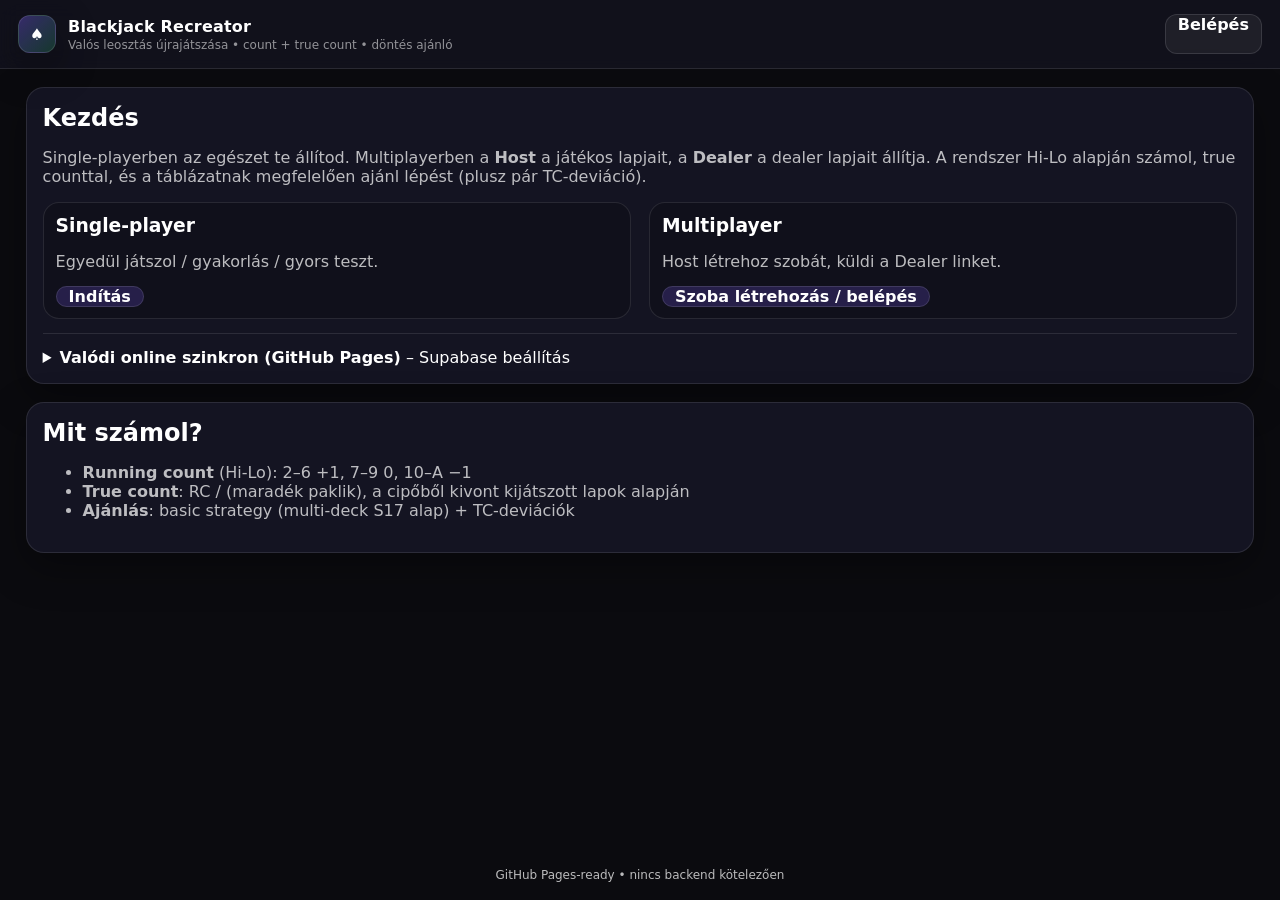
<file: index.html>
<!doctype html>
<html lang="hu">
<head>
  <meta charset="utf-8"/>
  <meta name="viewport" content="width=device-width,initial-scale=1"/>
  <title>Blackjack Recreator</title>
  <link rel="stylesheet" href="./assets/styles.css"/>
</head>
<body>
  <div class="app-shell">
    <header class="topbar">
      <div class="brand">
        <div class="logo">♠</div>
        <div>
          <div class="title">Blackjack Recreator</div>
          <div class="subtitle">Valós leosztás újrajátszása • count + true count • döntés ajánló</div>
        </div>
      </div>
      <a class="btn ghost" href="./room.html">Belépés</a>
    </header>

    <main class="container">
      <section class="card">
        <h2>Kezdés</h2>
        <p class="muted">
          Single-playerben az egészet te állítod. Multiplayerben a <b>Host</b> a játékos lapjait,
          a <b>Dealer</b> a dealer lapjait állítja. A rendszer Hi‑Lo alapján számol, true counttal,
          és a táblázatnak megfelelően ajánl lépést (plusz pár TC‑deviáció).
        </p>

        <div class="grid2">
          <div class="mini">
            <h3>Single-player</h3>
            <p class="muted">Egyedül játszol / gyakorlás / gyors teszt.</p>
            <a class="btn" href="./room.html#mode=single">Indítás</a>
          </div>
          <div class="mini">
            <h3>Multiplayer</h3>
            <p class="muted">Host létrehoz szobát, küldi a Dealer linket.</p>
            <a class="btn" href="./room.html#mode=multi">Szoba létrehozás / belépés</a>
          </div>
        </div>

        <hr class="sep"/>

        <details>
          <summary><b>Valódi online szinkron (GitHub Pages)</b> – Supabase beállítás</summary>
          <p class="muted">
            GitHub Pages statikus, ezért a valós idejű multiplayerhez kell egy realtime szolgáltatás.
            A kód támogatja a Supabase Realtime Broadcastot (ingyenes csomag is elég).
          </p>
          <ol class="muted">
            <li>Hozz létre Supabase projektet.</li>
            <li>Project Settings → API: másold ki az <b>Project URL</b> és <b>anon key</b>-t.</li>
            <li>Room oldalon → <b>Realtime</b> panel → illeszd be (localStorage-be menti).</li>
          </ol>
          <p class="muted">Ha nincs Supabase, akkor is megy single-player, és van manuális “state copy/paste” szinkron.</p>
        </details>
      </section>

      <section class="card">
        <h2>Mit számol?</h2>
        <ul class="muted">
          <li><b>Running count</b> (Hi‑Lo): 2–6 +1, 7–9 0, 10–A −1</li>
          <li><b>True count</b>: RC / (maradék paklik), a cipőből kivont kijátszott lapok alapján</li>
          <li><b>Ajánlás</b>: basic strategy (multi‑deck S17 alap) + TC‑deviációk</li>
        </ul>
      </section>
    </main>

    <footer class="footer">
      <span class="muted">GitHub Pages-ready • nincs backend kötelezően</span>
    </footer>
  </div>
</body>
</html>
</file>
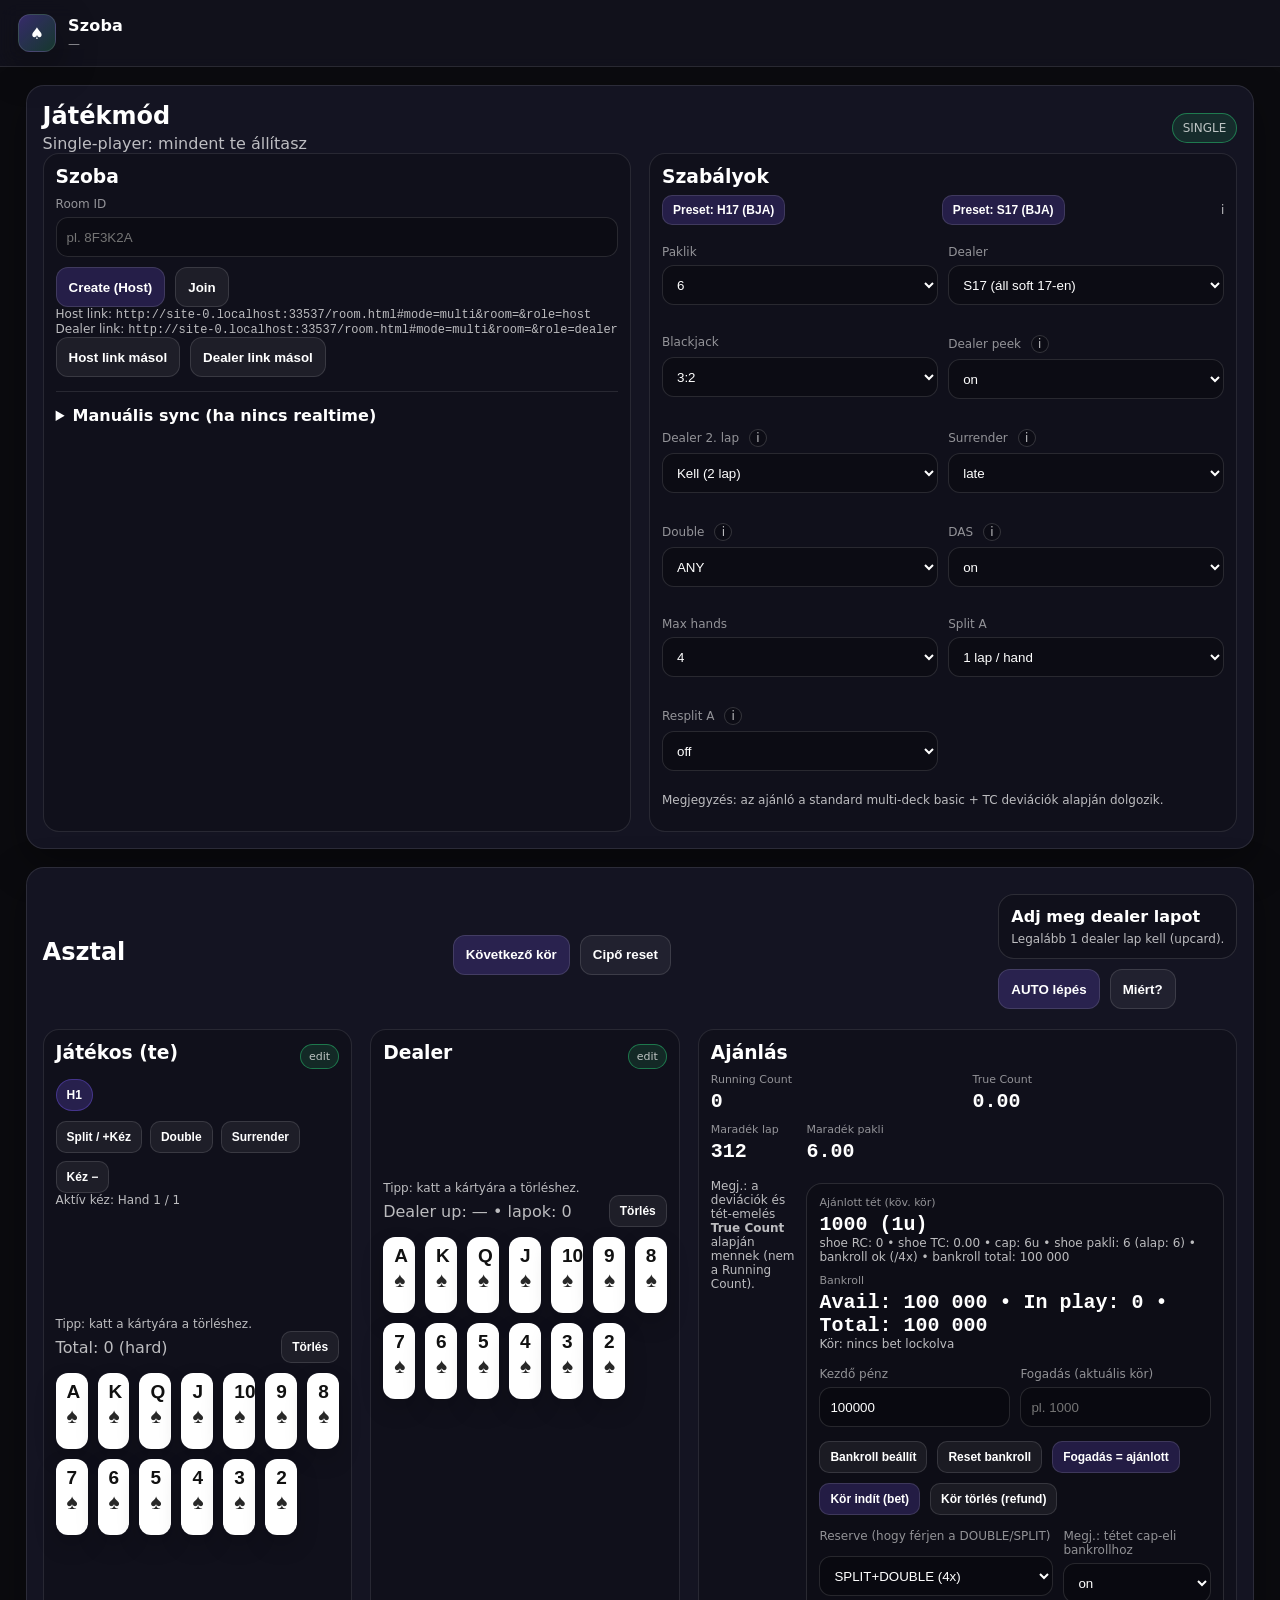
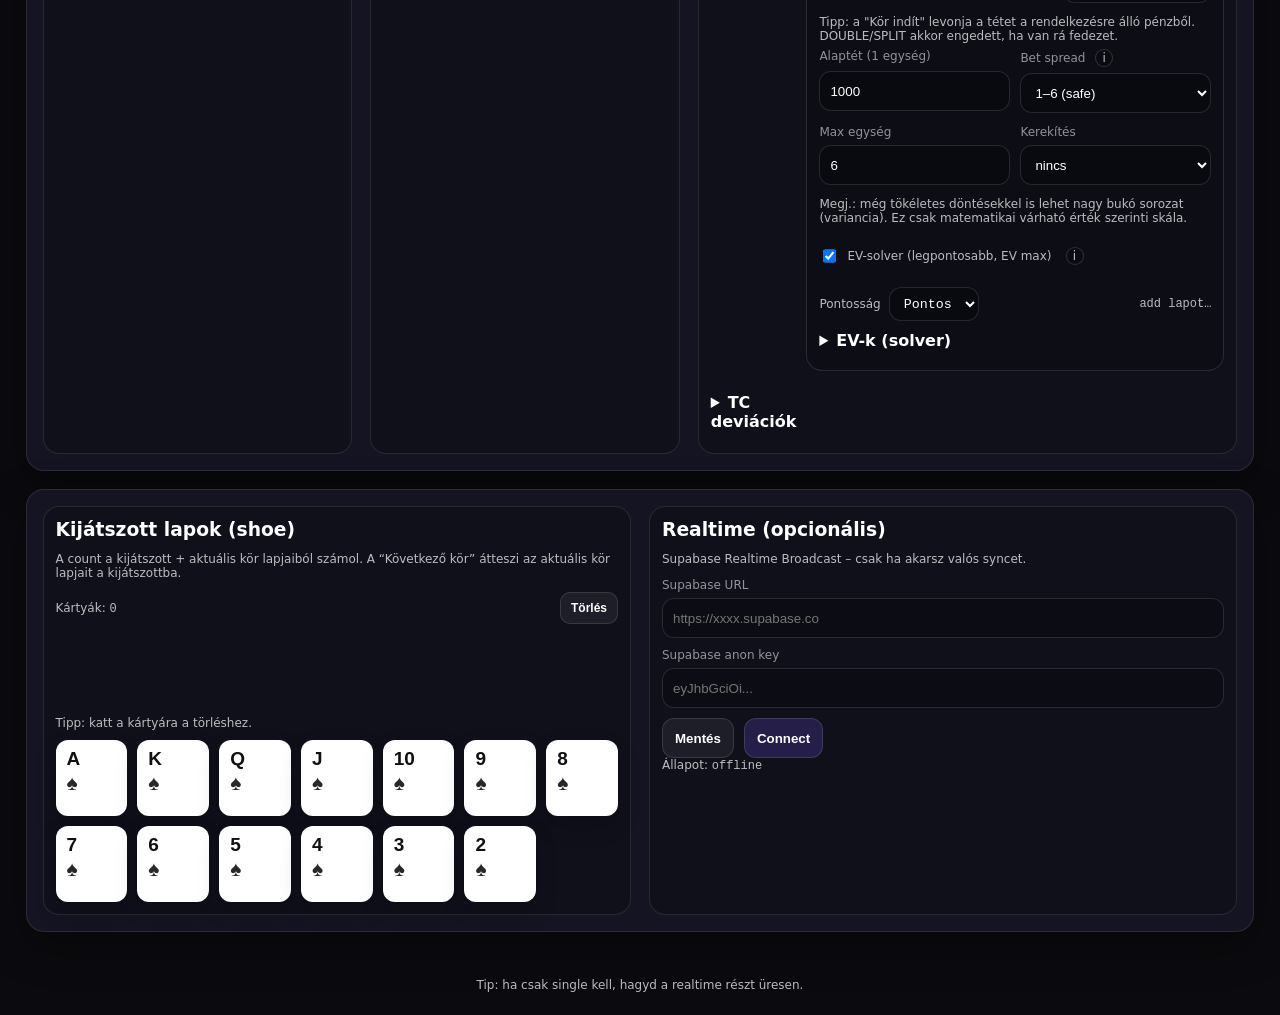
<file: room.html>
<!doctype html>
<html lang="hu">
<head>
  <meta charset="utf-8"/>
  <meta name="viewport" content="width=device-width,initial-scale=1"/>
  <title>Blackjack Recreator • Room</title>
  <link rel="stylesheet" href="./assets/styles.css"/>
</head>
<body>
  <div class="app-shell">
    <header class="topbar">
      <div class="brand">
        <a class="logo" href="./index.html" title="Vissza">♠</a>
        <div>
          <div class="title">Szoba</div>
          <div class="subtitle" id="roomSub">—</div>
        </div>
      </div>

      </header>

    <main class="container">
      <section class="card">
        <div class="row-between">
          <div>
            <h2 class="h2">Játékmód</h2>
            <div class="muted" id="modeLine">—</div>
          </div>
          <div class="pill" id="rolePill">ROLE</div>
        </div>

        <div class="grid2">
          <div class="mini">
            <h3>Szoba</h3>
            <div class="field">
              <label>Room ID</label>
              <input id="roomId" placeholder="pl. 8F3K2A" maxlength="12"/>
            </div>

            <div class="row">
              <button class="btn" id="btnCreateRoom">Create (Host)</button>
              <button class="btn ghost" id="btnJoinRoom">Join</button>
            </div>

            <div class="muted small">
              Host link: <span class="mono" id="hostLink">—</span><br/>
              Dealer link: <span class="mono" id="dealerLink">—</span>
            </div>

            <div class="row">
              <button class="btn ghost" id="btnCopyHost">Host link másol</button>
              <button class="btn ghost" id="btnCopyDealer">Dealer link másol</button>
            </div>

            <hr class="sep"/>

            <details>
              <summary><b>Manuális sync (ha nincs realtime)</b></summary>
              <p class="muted">Copy/Paste állapot – gyors, ha nincs Supabase.</p>
              <div class="row">
                <button class="btn ghost" id="btnCopyState">State copy</button>
                <button class="btn ghost" id="btnPasteState">State paste</button>
              </div>
              <textarea class="mono area" id="stateArea" placeholder="Ide jön a state JSON…"></textarea>
            </details>
          </div>

          <div class="mini">
            <h3>Szabályok</h3>

            <div class="row-between" style="gap:8px; margin:6px 0 10px;">
              <button class="btn tiny" id="presetH17">Preset: H17 (BJA)</button>
              <button class="btn tiny" id="presetS17">Preset: S17 (BJA)</button>
              <span class="muted small" title="A szimulátorod szabályait állítsd ide, különben eltérés lesz.">i</span>
            </div>

            <div class="gridRules">
              <div class="field">
                <label>Paklik</label>
                <select id="ruleDecks">
                  <option>1</option><option>2</option><option>4</option><option selected>6</option><option>8</option>
                </select>
              </div>
              <div class="field">
                <label>Dealer</label>
                <select id="ruleDealer17">
                  <option value="S17" selected>S17 (áll soft 17-en)</option>
                  <option value="H17">H17 (húz soft 17-re)</option>
                </select>
              </div>
              <div class="field">
                <label>Blackjack</label>
                <select id="ruleBjPay">
                  <option value="3:2" selected>3:2</option>
                  <option value="6:5">6:5</option>
                </select>
              </div>
              <div class="field">
                <label>Dealer peek <span class="helpIcon" title="Peek = a dealer A/10 upcardnál belenéz, van-e blackjack. Ha van, azonnal vége; ha nincs, akkor a döntéseid már úgy számolhatók, hogy nincs dealer BJ.">i</span></label>
                <select id="rulePeek">
                  <option value="on" selected>on</option>
                  <option value="off">off</option>
                </select>
              </div>
              <div class="field">
                <label>Dealer 2. lap <span class="helpIcon" title="Ha BJ-nél a dealer nem kap 2. lapot (nincs hole card), állítsd BJ-nél elég 1-re. Így a kör lezárható 1 dealer lappal, ha minden hand már eldőlt (BJ / bust / surrender). A/10 upcardnál Peek OFF esetén továbbra is kérni fogja a 2. lapot (dealer BJ ellenőrzés).">i</span></label>
                <select id="ruleDealerHoleReq">
                  <option value="require" selected>Kell (2 lap)</option>
                  <option value="bj-ok">BJ-nél elég 1</option>
                </select>
              </div>

              <div class="field">
                <label>Surrender <span class="helpIcon" title="Late surrender: ha engedett, a handet fél tétért feladod (R). Ha nincs, a táblázat szerinti hit/stand jön.">i</span></label>
                <select id="ruleSurrender">
                  <option value="off">off</option>
                  <option value="late" selected>late</option>
                  <option value="early">early</option>
                </select>
              </div>
              <div class="field">
                <label>Double <span class="helpIcon" title="Duplázás: csak az első 2 lapból lehet, és utána 1 lap jön. Itt állítod, milyen összegnél engedi a ház.">i</span></label>
                <select id="ruleDouble">
                  <option value="any" selected>ANY</option>
                  <option value="9-11">9–11</option>
                  <option value="10-11">10–11</option>
                  <option value="custom">Custom…</option>
                </select>
                <div class="helpText" id="doubleCustomWrap" style="display:none;margin-top:8px">
                  <div class="row">
                    <input id="ruleDoubleCustom" placeholder="pl. 9-11 vagy 10,11" style="flex:1;min-width:180px" />
                  </div>
                  <div class="helpText">Tipp: írhatsz tartományt (9-11) vagy listát (9,10,11).</div>
                </div>
              </div>
              <div class="field">
                <label>DAS <span class="helpIcon" title="DAS = Double After Split: split után is enged duplázni. Ez pár döntést megváltoztat (pl. 4-4 vs 5-6).">i</span></label>
                <select id="ruleDAS">
                  <option value="on" selected>on</option>
                  <option value="off">off</option>
                </select>
              </div>
              <div class="field">
                <label>Max hands</label>
                <select id="ruleMaxHands">
                  <option>2</option><option selected>4</option><option>6</option><option>8</option>
                </select>
              </div>
              <div class="field">
                <label>Split A</label>
                <select id="ruleSplitA">
                  <option value="one" selected>1 lap / hand</option>
                  <option value="free">normál</option>
                </select>
              </div>
              <div class="field">
                <label>Resplit A <span class="helpIcon" title="Resplit A = ha A-A split után újra A jön, engedi-e újra splitelni.">i</span></label>
                <select id="ruleResplitA">
                  <option value="off" selected>off</option>
                  <option value="on">on</option>
                </select>
              </div>
            </div>
            <p class="muted small">Megjegyzés: az ajánló a standard multi‑deck basic + TC deviációk alapján dolgozik.</p>
          </div>
        </div>
      </section>

      <section class="card">
        <div class="row-between">
          <h2>Asztal</h2>
          <div class="actionRow">
            <button class="btn" id="btnNewRound">Következő kör</button>
            <button class="btn ghost" id="btnResetShoe">Cipő reset</button>
          </div>
          <div class="recTop">
            <div class="rec" id="recBox">
              <div class="recTitle">—</div>
              <div class="recDetail muted" id="recDetail">Adj meg lapokat…</div>
            </div>

            <div class="row recBtns">
              <button class="btn" id="btnAuto">AUTO lépés</button>
              <button class="btn ghost" id="btnExplain">Miért?</button>
            </div>
          </div>

        </div>
        <div class="grid3">
          <div class="mini">
            <div class="row-between">
              <h3>Játékos (te)</h3>
              <span class="pill small" id="playerLock">edit</span>
            </div>

            <div class="row-between" style="margin-top:8px; gap:10px; align-items:center;">
              <div class="handTabs" id="handTabs"></div>
              <div class="row" style="gap:8px;">
                <button class="btn ghost small" id="btnSplitHand" type="button">Split / +Kéz</button>
                <button class="btn ghost small" id="btnToggleDouble" type="button" title="Double jelölés + bet">Double</button>
                <button class="btn ghost small" id="btnToggleSurrender" type="button" title="Surrender jelölés">Surrender</button>
                <button class="btn ghost small" id="btnRemoveHand" type="button">Kéz −</button>
              </div>
            </div>
            <div class="muted small" id="handHint">Aktív kéz: Hand 1</div>

            <div class="hand" id="playerHand"></div>
            <div class="muted small" id="playerHandNote">Tipp: katt a kártyára a törléshez.</div>
            <div class="row-between">
              <div class="muted" id="playerTotal">Total: —</div>
              <div class="row">
                <button class="btn ghost small" id="btnPlayerClear">Törlés</button>
              </div>
            </div>

            <div class="picker" id="playerPicker"></div>
          </div>

          <div class="mini">
            <div class="row-between">
              <h3>Dealer</h3>
              <span class="pill small" id="dealerLock">edit</span>
            </div>

            <div class="hand" id="dealerHand"></div>
            <div class="muted small" id="dealerHandNote">Tipp: katt a kártyára a törléshez.</div>
            <div class="row-between">
              <div class="muted" id="dealerTotal">Dealer: —</div>
              <div class="row">
                <button class="btn ghost small" id="btnDealerClear">Törlés</button>
              </div>
            </div>

            <div class="picker" id="dealerPicker"></div>
</div>

          <div class="mini">
            <h3>Ajánlás</h3>
            <div class="kpi">
              <div>
                <div class="kpiTitle">Running Count</div>
                <div class="kpiVal mono" id="rcOut">0</div>
              </div>
              <div>
                <div class="kpiTitle">True Count</div>
                <div class="kpiVal mono" id="tcOut">0.00</div>
              </div>
            </div>

            <div class="kpi">
              <div>
                <div class="kpiTitle">Maradék lap</div>
                <div class="kpiVal mono" id="remCardsOut">—</div>
              </div>
              <div>
                <div class="kpiTitle">Maradék pakli</div>
                <div class="kpiVal mono" id="remDecksOut">—</div>
              </div>
            <div class="muted small" style="margin:6px 0 10px;">Megj.: a deviációk és tét-emelés <b>True Count</b> alapján mennek (nem a Running Count).</div>

            <div class="betPanel">
              <div class="row-between" style="gap:10px; align-items:flex-end;">
                <div>
                  <div class="kpiTitle">Ajánlott tét (köv. kör)</div>
                  <div class="kpiVal mono" id="betOut">—</div>
                  <div class="muted small" id="betMeta">—</div>

                  <div class="bankPanel" style="margin-top:10px;">
                    <div class="row-between" style="gap:10px; align-items:flex-end;">
                      <div>
                        <div class="kpiTitle">Bankroll</div>
                        <div class="kpiVal mono" id="bankOut">—</div>
                        <div class="muted small" id="bankMeta">—</div>
                      </div>
                    </div>

                    <div class="gridRules betGrid" style="margin-top:10px;">
                      <div class="field">
                        <label>Kezdő pénz</label>
                        <input id="bankStart" type="number" min="0" step="1" placeholder="pl. 100000"/>
                      </div>
                      <div class="field">
                        <label>Fogadás (aktuális kör)</label>
                        <input id="roundBet" type="number" min="0" step="1" placeholder="pl. 1000"/>
                      </div>
                    </div>

                    <div class="row" style="margin-top:8px;">
                      <button class="btn ghost small" id="btnBankSet" type="button">Bankroll beállít</button>
                      <button class="btn ghost small" id="btnBankReset" type="button">Reset bankroll</button>
                      <button class="btn small" id="btnUseRecBet" type="button">Fogadás = ajánlott</button>
                      <button class="btn small" id="btnStartRound" type="button">Kör indít (bet)</button>
                      <button class="btn ghost small" id="btnCancelRound" type="button">Kör törlés (refund)</button>
                    </div>

                    <div class="gridRules betGrid" style="margin-top:8px;">
                      <div class="field">
                        <label>Reserve (hogy férjen a DOUBLE/SPLIT)</label>
                        <select id="reserveMode">
                          <option value="1">nincs (1x)</option>
                          <option value="2">DOUBLE-hoz (2x)</option>
                          <option value="4" selected>SPLIT+DOUBLE (4x)</option>
                          <option value="max">max hands + double (2×max)</option>
                        </select>
                      </div>
                      <div class="field">
                        <label>Megj.: tétet cap-eli bankrollhoz</label>
                        <select id="bankCap">
                          <option value="on" selected>on</option>
                          <option value="off">off</option>
                        </select>
                      </div>
                    </div>

                    <div class="muted small" style="margin-top:6px;">Tipp: a "Kör indít" levonja a tétet a rendelkezésre álló pénzből. DOUBLE/SPLIT akkor engedett, ha van rá fedezet.</div>
                  </div>
                </div>
              </div>

              <div class="gridRules betGrid">
                <div class="field">
                  <label>Alaptét (1 egység)</label>
                  <input id="betBase" type="number" min="0" step="1" placeholder="pl. 1000"/>
                </div>
                <div class="field">
                  <label>Bet spread <span class="helpIcon" title="Tét skála True Count alapján. 1–6 = óvatosabb, 1–10 = agresszívebb. A TC-t a kijátszott (shoe) lapokból számolja, tehát ez a következő körre vonatkozik.">i</span></label>
                  <select id="betRamp">
                    <option value="1-6" selected>1–6 (safe)</option>
                    <option value="1-10">1–10 (aggró)</option>
                    <option value="custom">Custom…</option>
                  </select>
                </div>
              </div>

              <div class="field" id="betCustomWrap" style="display:none">
                <label>Custom (tc:egység)</label>
                <input id="betCustom" placeholder="pl. 0:1,1:2,2:4,3:6,4:8,5:10"/>
                <div class="helpText">A TC-t lefelé kerekítjük egészre. Mindig a legnagyobb tc-kulcsot használja, ami ≤ aktuális TC.</div>
              </div>

              <div class="gridRules betGrid">
                <div class="field">
                  <label>Max egység</label>
                  <input id="betCap" type="number" min="1" step="1" placeholder="pl. 6"/>
                </div>
                <div class="field">
                  <label>Kerekítés</label>
                  <select id="betRound">
                    <option value="0" selected>nincs</option>
                    <option value="10">10-re</option>
                    <option value="100">100-ra</option>
                    <option value="1000">1000-re</option>
                  </select>
                </div>
              </div>

              <p class="muted small" style="margin:6px 0 0">Megj.: még tökéletes döntésekkel is lehet nagy bukó sorozat (variancia). Ez csak matematikai várható érték szerinti skála.</p>
            <div class="row-between" style="margin:8px 0 10px; gap:8px; align-items:center;">
              <label class="muted small" style="display:flex; gap:8px; align-items:center;">
                <input type="checkbox" id="useSolver" checked>
                EV-solver (legpontosabb, EV max)
                <span class="helpIcon" title="EV-solver: az aktuális handhez kiszámolja az összes lehetséges húzást a maradék cipőből, és a legnagyobb EV-t ajánlja. Ha túl nagy a fa, automatikus gyors (approx) módra vált. Split EV közelítés lehet.">i</span>
              </label>
              <div class="row" style="gap:8px; align-items:center;">
                <label class="muted small">Pontosság</label>
                <select id="solverPrecision" class="mono" style="height:34px; padding:0 10px;">
                  <option value="500000">Gyors</option>
                  <option value="2000000" selected>Pontos</option>
                  <option value="8000000">Ultra</option>
                  <option value="20000000">Brutál</option>
                </select>
              </div>
              <span class="muted small mono" id="solverStatus">—</span>
            </div>

            <details id="evDetails" style="margin:0 0 8px;">
              <summary><b>EV-k (solver)</b> <span class="muted small" id="evHint"></span></summary>
              <div class="muted small mono" id="evOut" style="white-space:pre-line; margin-top:8px;">—</div>
            </details>

            </div>
<details>
              <summary><b>TC deviációk</b></summary>
              <ul class="muted small" id="devList"></ul>
            </details>
          </div>
        </div>
      </section>

      <section class="card">
        <div class="grid2">
          <div class="mini">
            <h3>Kijátszott lapok (shoe)</h3>
            <p class="muted small">A count a kijátszott + aktuális kör lapjaiból számol. A “Következő kör” átteszi az aktuális kör lapjait a kijátszottba.</p>

            <div class="row-between">
              <div class="muted small">Kártyák: <span class="mono" id="seenCount">0</span></div>
              <div class="row">
                <button class="btn ghost small" id="btnSeenClear">Törlés</button>
              </div>
            </div>

            <div class="seen" id="seenList"></div>
            <div class="muted small" id="seenNote">Tipp: katt a kártyára a törléshez.</div>
            <div class="picker" id="seenPicker"></div>
          </div>

          <div class="mini">
            <h3>Realtime (opcionális)</h3>
            <p class="muted small">Supabase Realtime Broadcast – csak ha akarsz valós syncet.</p>

            <div class="field">
              <label>Supabase URL</label>
              <input id="sbUrl" placeholder="https://xxxx.supabase.co"/>
            </div>
            <div class="field">
              <label>Supabase anon key</label>
              <input id="sbKey" placeholder="eyJhbGciOi..."/>
            </div>

            <div class="row">
              <button class="btn ghost" id="btnSbSave">Mentés</button>
              <button class="btn" id="btnSbConnect">Connect</button>
            </div>

            <div class="muted small">Állapot: <span class="mono" id="rtStatus">offline</span></div>
          </div>
        </div>
      </section>

      <div class="toast" id="toast"></div>
      <div class="modal" id="modal">
        <div class="modalCard">
          <div class="row-between">
            <div class="modalTitle" id="modalTitle">—</div>
            <button class="btn ghost small" id="modalClose">X</button>
          </div>
          <div class="modalBody muted" id="modalBody">—</div>
        </div>
      </div>

    </main>

    <footer class="footer">
      <span class="muted">Tip: ha csak single kell, hagyd a realtime részt üresen.</span>
    </footer>
  </div>

  <script src="./assets/strategy.js"></script>
  <script src="./assets/count.js"></script>
  <script src="./assets/config.js"></script>
  <script src="./assets/supabase.js"></script>
  <script src="./assets/room.js"></script>
</body>
</html>
</file>
<file: assets/styles.css>
:root{
  --bg:#0b0b0f;
  --card:#141422;
  --muted:rgba(255,255,255,.72);
  --muted2:rgba(255,255,255,.55);
  --line:rgba(255,255,255,.10);
  --accent:#7c5cff;
  --good:#2cd97b;
  --bad:#ff4d4d;
  --warn:#ffd36b;
  --shadow:0 14px 40px rgba(0,0,0,.35);
  --radius:18px;
  font-family: system-ui, -apple-system, Segoe UI, Roboto, Arial, sans-serif;
}
*{box-sizing:border-box}
body{margin:0;background:var(--bg);color:#fff;font-size:16px}
a{color:inherit;text-decoration:none}
.app-shell{min-height:100vh;display:flex;flex-direction:column}
.topbar{
  display:flex;align-items:center;justify-content:space-between;
  gap:14px;padding:14px 18px;border-bottom:1px solid var(--line);
  background: rgba(20,20,34,.7);
  backdrop-filter: blur(10px);
  position:sticky;top:0;z-index:20;
}
.brand{display:flex;align-items:center;gap:12px}
.logo{
  width:38px;height:38px;border-radius:12px;
  display:grid;place-items:center;
  background: linear-gradient(135deg, rgba(124,92,255,.35), rgba(44,217,123,.20));
  border:1px solid rgba(255,255,255,.12);
  box-shadow: var(--shadow);
  font-weight:800;
}
.title{font-weight:800;letter-spacing:.2px}
.subtitle{font-size:12px;color:var(--muted2);margin-top:2px}
.top-actions{display:flex;gap:10px;align-items:center}

.container{width:min(1400px, 96vw);margin:18px auto 28px;display:grid;gap:18px}
.card{
  background: var(--card);
  border:1px solid var(--line);
  border-radius: var(--radius);
  padding:16px;
  box-shadow: var(--shadow);
}
.h2{margin:0 0 4px}
h2{margin:0 0 10px}
h3{margin:0 0 8px}
.muted{color:var(--muted)}
.small{font-size:12px}
.mono{font-family: ui-monospace, SFMono-Regular, Menlo, Consolas, monospace}
.area{width:100%;min-height:120px;margin-top:10px;border-radius:14px;border:1px solid var(--line);background:rgba(0,0,0,.25);color:#fff;padding:10px}
.sep{border:0;border-top:1px solid var(--line);margin:14px 0}

.grid2{display:grid;grid-template-columns: 1fr 1fr;gap:18px}
.grid3{display:grid;grid-template-columns: 1.1fr 1.1fr 1fr;gap:18px}
@media (max-width: 980px){
  .grid3{grid-template-columns:1fr; }
  .grid2{grid-template-columns:1fr;}
}

.mini{
  background: rgba(0,0,0,.18);
  border:1px solid var(--line);
  border-radius: 16px;
  padding:12px;
}

.field{display:grid;gap:6px;margin:10px 0}
.field label{font-size:12px;color:var(--muted2)}
input, select{
  height:40px;border-radius:12px;
  border:1px solid rgba(255,255,255,.12);
  background: rgba(0,0,0,.25);
  color:#fff;
  padding:0 10px;
  outline:none;
}
select{padding-right:28px}
input:focus, select:focus{border-color:rgba(124,92,255,.55);box-shadow:0 0 0 3px rgba(124,92,255,.18)}

.row{display:flex;gap:10px;align-items:center;flex-wrap:wrap}
.row-between{display:flex;align-items:center;justify-content:space-between;gap:10px;flex-wrap:wrap}
.pill{
  padding:7px 10px;border-radius:999px;border:1px solid rgba(255,255,255,.12);
  background: rgba(0,0,0,.22);
  font-size:12px;color:var(--muted);
}
.pill.small{padding:5px 8px;font-size:11px}

.btn{
  height:40px;padding:0 12px;border-radius:12px;border:1px solid rgba(255,255,255,.12);
  background: rgba(124,92,255,.20);
  color:#fff;cursor:pointer;font-weight:700;
}
.btn:hover{background: rgba(124,92,255,.26)}
.btn.ghost{background: rgba(255,255,255,.06)}
.btn.ghost:hover{background: rgba(255,255,255,.10)}
.btn.small{height:32px;border-radius:10px;font-size:12px;padding:0 10px;font-weight:700}

.check{display:flex;gap:10px;align-items:center;font-size:12px;color:var(--muted)}
.check input{accent-color: var(--accent); width:16px; height:16px}

.hand{display:flex;gap:10px;flex-wrap:wrap;min-height:110px;align-items:flex-start}
.handTabs{display:flex;gap:8px;flex-wrap:wrap}
.handTab{
  height:32px; padding:0 10px; border-radius:999px;
  border:1px solid rgba(255,255,255,.14);
  background: rgba(255,255,255,.06);
  color:#fff; cursor:pointer; font-weight:800; font-size:12px;
}
.handTab.active{background: rgba(124,92,255,.22); border-color: rgba(124,92,255,.35)}
.handTab:hover{background: rgba(255,255,255,.10)}
.cardChip{
  width:90px;height:130px;
  display:flex;flex-direction:column;
  align-items:flex-start;justify-content:flex-start;
  padding:8px 8px;
  background:#ffffff;
  color:#111;
  border:1px solid rgba(255,255,255,.18);
  border-radius:12px;
  box-shadow: 0 10px 22px rgba(0,0,0,.25);
  position:relative;
  cursor:pointer;
  user-select:none;
}
.cardChip:hover{outline:2px solid rgba(124,92,255,.35)}
.cardChip[aria-disabled="true"]{opacity:.55;cursor:default;outline:none}
.cardChip .rank{font-weight:900;font-size:20px;line-height:1}
.cardChip .suit{font-size:22px;line-height:1;margin-top:2px}
.cardChip .suit.red{color:#c01616}

.picker{display:grid;grid-template-columns: repeat(7, minmax(0, 1fr));gap:10px;margin-top:10px}
@media (max-width: 520px){
  .picker{grid-template-columns: repeat(5, minmax(0, 1fr));}
}
.pickBtn{
  height:76px;border-radius:12px;border:1px solid rgba(255,255,255,.14);
  background:#ffffff;
  color:#111;
  cursor:pointer;
  font-weight:900;
  display:flex;
  flex-direction:column;
  align-items:flex-start;
  justify-content:flex-start;
  padding:8px 10px;
  box-shadow: 0 10px 22px rgba(0,0,0,.18);
}
.pickBtn .pRank{font-size:19px;line-height:1}
.pickBtn .pSuit{font-size:21px;line-height:1;margin-top:4px;opacity:.9}
.pickBtn:hover{outline:2px solid rgba(124,92,255,.35)}

.kpi{display:grid;grid-template-columns:1fr 1fr;gap:10px;margin:10px 0}
.kpiTitle{font-size:11px;color:var(--muted2)}
.kpiVal{font-size:20px;font-weight:900;margin-top:4px}

.rec{
  border-radius:16px;border:1px solid rgba(255,255,255,.12);
  background: rgba(0,0,0,.20);
  padding:12px;
  margin:10px 0 12px;
}
.recTitle{font-weight:900;font-size:16px}
.recDetail{font-size:12px;margin-top:6px;white-space:pre-line}


/* Recommendation box moved near the table controls */
.recTop{ margin: 10px 0 14px; }
.recTop .rec{ margin: 0 0 10px; }
.recTop .recBtns{ margin: 0 0 6px; }
.seen{display:flex;gap:10px;flex-wrap:wrap;min-height:92px}

.footer{padding:18px;text-align:center;color:var(--muted2);font-size:12px;margin-top:auto}

.toast{
  position: fixed; left:50%; bottom:18px; transform:translateX(-50%);
  background: rgba(0,0,0,.75);
  border:1px solid rgba(255,255,255,.16);
  padding:10px 12px; border-radius: 14px;
  color:#fff; font-size:12px;
  opacity:0; pointer-events:none; transition: .2s ease;
  max-width:min(720px, 92vw);
  z-index: 50;
}
.toast.show{opacity:1; pointer-events:auto}

.modal{
  position:fixed; inset:0; background: rgba(0,0,0,.55);
  display:none; align-items:center; justify-content:center;
  z-index:60;
}
.modal.show{display:flex}
.modalCard{
  width:min(720px, 92vw);
  background: var(--card);
  border:1px solid rgba(255,255,255,.12);
  border-radius:18px;
  box-shadow: var(--shadow);
  padding:14px;
}
.modalTitle{font-weight:900}
.modalBody{margin-top:10px;line-height:1.45}
.gridRules{display:grid;grid-template-columns:1fr 1fr;gap:10px}
@media (max-width: 520px){.gridRules{grid-template-columns:1fr}}


.helpIcon{display:inline-grid;place-items:center;width:18px;height:18px;border-radius:999px;border:1px solid rgba(255,255,255,.16);background:rgba(0,0,0,.22);font-size:12px;color:rgba(255,255,255,.75);cursor:help;margin-left:6px}
.helpText{font-size:12px;color:var(--muted2);margin-top:6px;line-height:1.35}
.actionRow{display:flex;gap:10px;align-items:center;flex-wrap:wrap;margin:6px 0 10px}

.betPanel{
  border-radius:16px;
  border:1px solid rgba(255,255,255,.12);
  background: rgba(0,0,0,.18);
  padding:12px;
  margin:10px 0 12px;
}
.betGrid .field{margin:6px 0}


.btn.tiny{height:30px;padding:0 10px;border-radius:10px;font-size:12px;font-weight:700}
</file>
